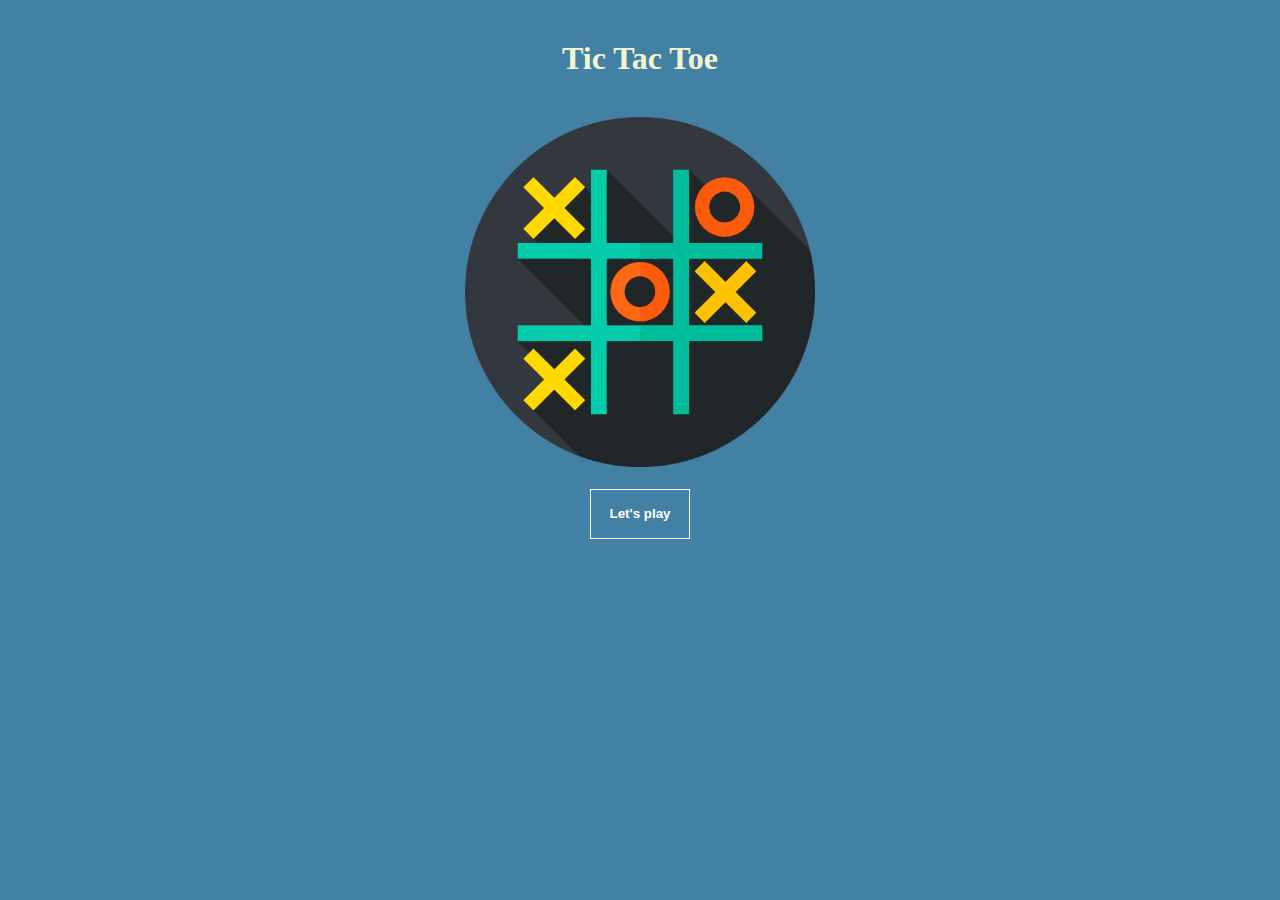
<file: index.html>
<!DOCTYPE html>
<html lang="en">
<head>
    <meta charset="UTF-8">
    <meta http-equiv="X-UA-Compatible" content="IE=edge">
    <meta name="viewport" content="width=device-width, initial-scale=1.0">
    <title>Document</title>
    <link rel="stylesheet" href="style.css">
</head>
<body>

    <h1>Tic Tac Toe</h1>
    <img src="pic.png" alt="logo" id="pic">
    
    <h2 id="player"></h2>
    <div id="btn">
        <button id="play">Let's play</button>
    </div>
    <script>
        var play=document.getElementById('play');
        play.addEventListener('click',function(){
            window.location.href="game.html";
        });
    </script>
</body>
</html>
</file>
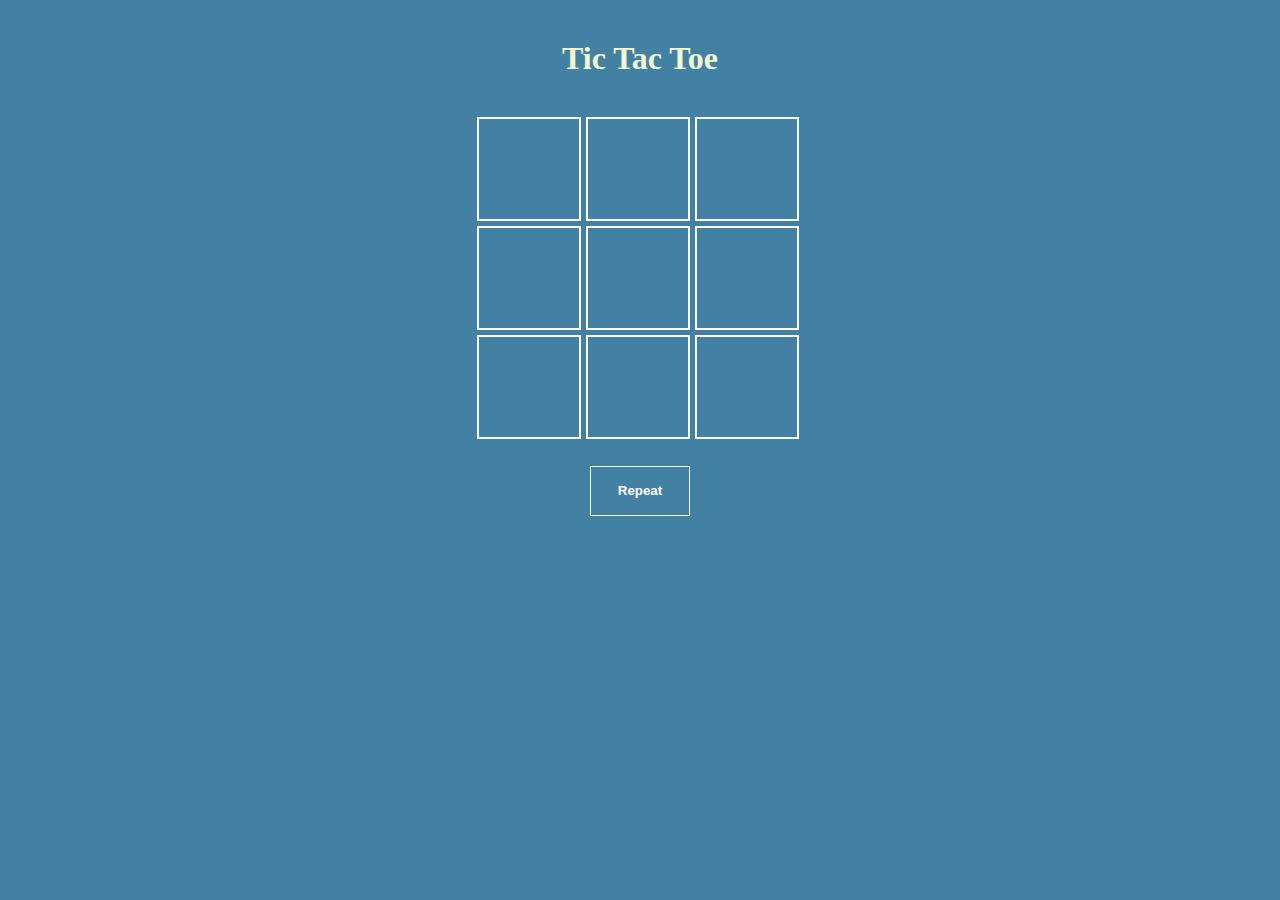
<file: game.html>
<!DOCTYPE html>
<html lang="en">
<head>
    <meta charset="UTF-8">
    <meta http-equiv="X-UA-Compatible" content="IE=edge">
    <meta name="viewport" content="width=device-width, initial-scale=1.0">
    <title>Document</title>
    <link rel="stylesheet" href="style.css">
</head>
<body>

    <h1>Tic Tac Toe</h1>
    <div id="body">
        <div class="container">
            <div class="row1">
                <span id="1" onClick="getID(this.id)">
                    
                </span>
                <span id="2" onClick="getID(this.id)"> 
                    
                </span>
                <span id="3" onClick="getID(this.id)">
                    
                </span>
            </div>
            <div class="row2">
                <span id="4" onClick="getID(this.id)">
                    
                </span>
                <span id="5" onClick="getID(this.id)">
                    
                </span>
                <span id="6" onClick="getID(this.id)">
                    
                </span>
            </div>
            <div class="row3">
                <span id="7" onClick="getID(this.id)">
                    
                </span>
                <span id="8" onClick="getID(this.id)">
                    
                </span>
                <span id="9" onClick="getID(this.id)">
                    
                </span>
            </div>
        </div>
    </div>
    <h2 id="player"></h2>
    <div id="btn">
        <button id="repeat">Repeat</button>
    </div>

<script src="https://code.jquery.com/jquery-3.6.1.js" integrity="sha256-3zlB5s2uwoUzrXK3BT7AX3FyvojsraNFxCc2vC/7pNI=" crossorigin="anonymous"></script>
<script src="script.js"></script>
</body>
</html>
</file>
<file: style.css>
body{
    background-color: #4281A4;
}
h1{
    text-align: center;
    color: #F2F6D0;
    margin-top: 40px;
    margin-bottom: 40px;
}
#body{
    display: flex;
    justify-content: center;
}
.container div {
    display: flex;
}
.container div span{
    height: 100px;
    width: 100px;
    border: 2px solid white;
    margin-right: 5px;
    margin-bottom: 5px;
}

.ClassX,.ClassO{
    color:#ffffff;
    font-size: 100px;
    margin: auto; 
    display: flex;
    justify-content: center;
    align-items: center;
}

#player{
    text-align: center;
    color: white;
}

#btn{
    display: flex;
    justify-content: center;
    align-items: center;
}
#repeat,#play{
    margin-top: 2px;
    font-weight: bold;
    width: 100px;
    height: 50px;
    text-align: center;
    color: white;
    border: 1px solid white;
    cursor: pointer;
    background-color: transparent;
}
#repeat:hover{
    background-color: white;
    color: #4281A4;
}





#pic{
    display: block;
    margin-left: auto;
    margin-right: auto;
    width: 350px;
    height:350px;
}
#play:hover{
    background-color: white;
    color: #4281A4;
}
</file>
